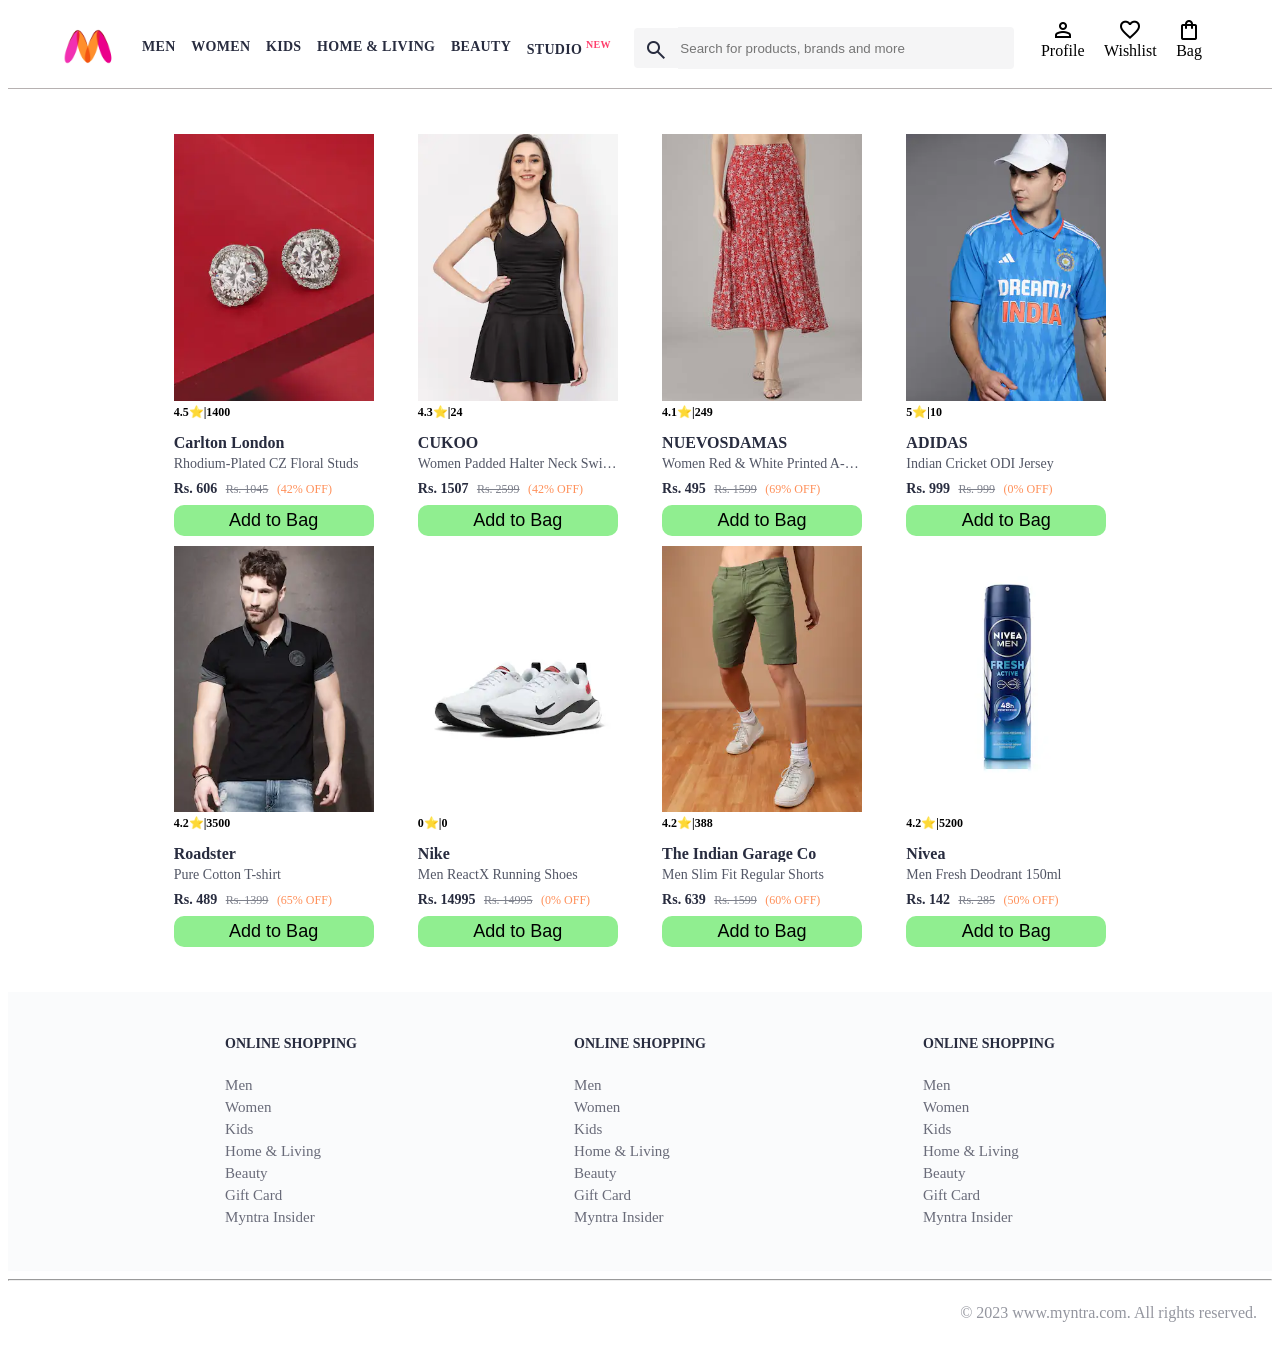
<file: index.html>
<!DOCTYPE html>
<html lang="en">
  <head>
    <title>Myntra Functional Clone</title>
    <link rel="stylesheet" href="css/index.css" />
    <link
      rel="stylesheet"
      href="https://fonts.googleapis.com/css2?family=Material+Symbols+Outlined:opsz,wght,FILL,GRAD@20..48,100..700,0..1,-50..200"
    />
  </head>

  <body>
    <header>
      <div class="logo_container">
        <a href="#"
          ><img
            class="myntra_home"
            src="images/myntra_logo.webp"
            alt="Myntra Home"
        /></a>
      </div>
      <nav class="nav_bar">
        <a href="#">Men</a>
        <a href="#">Women</a>
        <a href="#">Kids</a>
        <a href="#">Home & Living</a>
        <a href="#">Beauty</a>
        <a href="#">Studio <sup>New</sup></a>
      </nav>
      <div class="search_bar">
        <span class="material-symbols-outlined search_icon">search</span>
        <input
          class="search_input"
          placeholder="Search for products, brands and more"
        />
      </div>
      <div class="action_bar">
        <div class="action_container">
          <span class="material-symbols-outlined action_icon">person</span>
          <span class="action_name">Profile</span>
        </div>

        <div class="action_container">
          <span class="material-symbols-outlined action_icon">favorite</span>
          <span class="action_name">Wishlist</span>
        </div>

        <a class="action_container" href="pages/bag.html">
          <span class="material-symbols-outlined action_icon"
            >shopping_bag</span
          >
          <span class="action_name">Bag</span>
          <span class="bag-item-count">0</span>
        </a>
      </div>
    </header>
    <main>
      <div class="items-container"></div>
    </main>
    <footer>
      <div class="footer_container">
        <div class="footer_column">
          <h3>ONLINE SHOPPING</h3>

          <a href="#">Men</a>
          <a href="#">Women</a>
          <a href="#">Kids</a>
          <a href="#">Home & Living</a>
          <a href="#">Beauty</a>
          <a href="#">Gift Card</a>
          <a href="#">Myntra Insider</a>
        </div>

        <div class="footer_column">
          <h3>ONLINE SHOPPING</h3>

          <a href="#">Men</a>
          <a href="#">Women</a>
          <a href="#">Kids</a>
          <a href="#">Home & Living</a>
          <a href="#">Beauty</a>
          <a href="#">Gift Card</a>
          <a href="#">Myntra Insider</a>
        </div>

        <div class="footer_column">
          <h3>ONLINE SHOPPING</h3>

          <a href="#">Men</a>
          <a href="#">Women</a>
          <a href="#">Kids</a>
          <a href="#">Home & Living</a>
          <a href="#">Beauty</a>
          <a href="#">Gift Card</a>
          <a href="#">Myntra Insider</a>
        </div>
      </div>
      <hr />

      <div class="copyright">© 2023 www.myntra.com. All rights reserved.</div>
    </footer>

    <script src="data/items.js"></script>
    <script src="scripts/index.js"></script>
  </body>
</html>
</file>
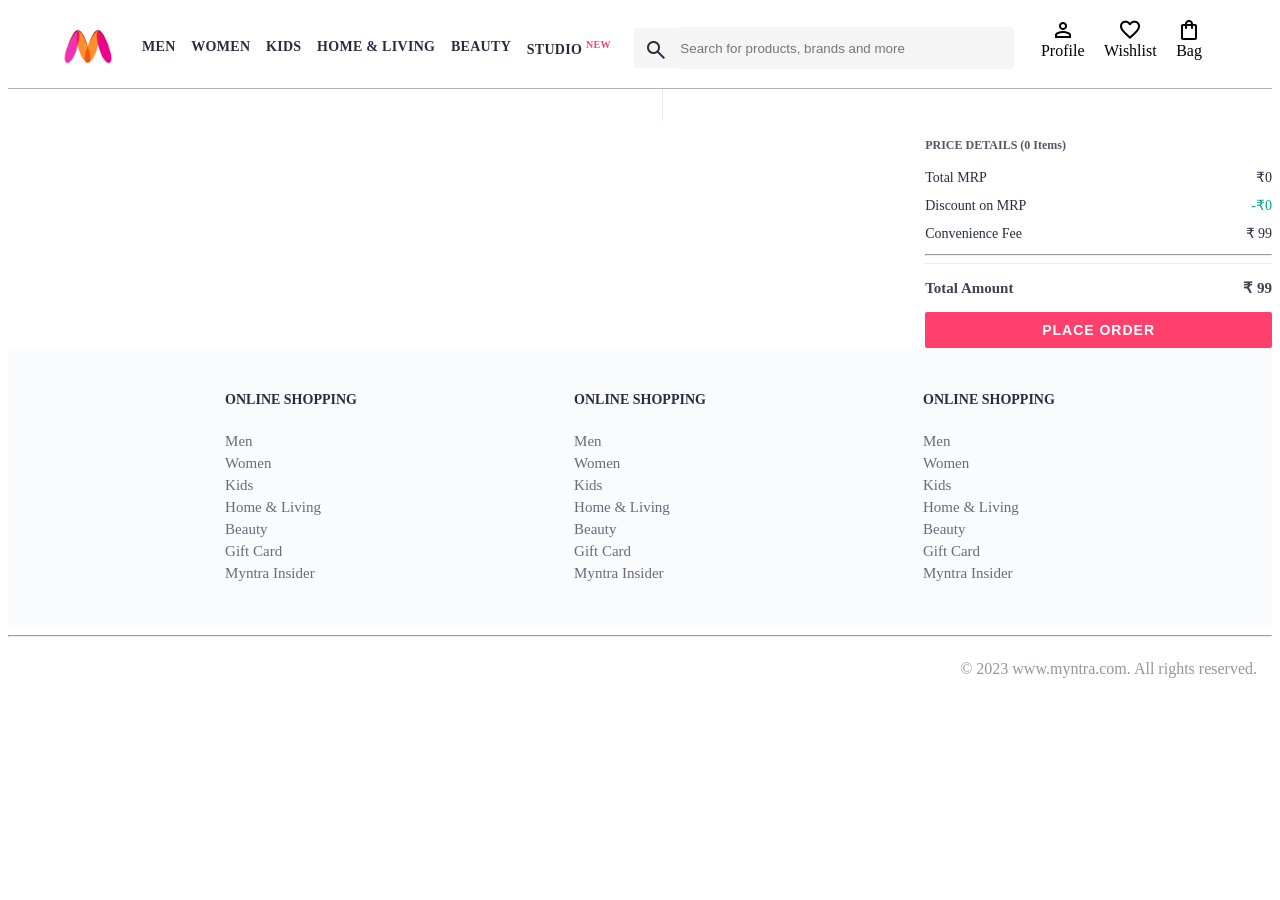
<file: pages/bag.html>
<!DOCTYPE html>
<html lang="en">

<head>
  <title>Myntra Clone</title>
  <link rel="stylesheet" href="../css/index.css">
  <link rel="stylesheet" href="../css/bag.css">
  <link rel="stylesheet"
    href="https://fonts.googleapis.com/css2?family=Material+Symbols+Outlined:opsz,wght,FILL,GRAD@20..48,100..700,0..1,-50..200" />
</head>

<body>
  <header>
    <div class="logo_container">
      <a href="#"><img class="myntra_home" src="../images/myntra_logo.webp" alt="Myntra Home"></a>
    </div>
    <nav class="nav_bar">
      <a href="#">Men</a>
      <a href="#">Women</a>
      <a href="#">Kids</a>
      <a href="#">Home & Living</a>
      <a href="#">Beauty</a>
      <a href="#">Studio <sup>New</sup></a>
    </nav>
    <div class="search_bar">
      <span class="material-symbols-outlined search_icon">search</span>
      <input class="search_input" placeholder="Search for products, brands and more">
    </div>
    <div class="action_bar">
      <div class="action_container">
        <span class="material-symbols-outlined action_icon">person</span>
        <span class="action_name">Profile</span>
      </div>

      <div class="action_container">
        <span class="material-symbols-outlined action_icon">favorite</span>
        <span class="action_name">Wishlist</span>
      </div>

      <div class="action_container">
        <span class="material-symbols-outlined action_icon">shopping_bag</span>
        <span class="action_name">Bag</span>
        <span class="bag-item-count">0</span>
      </div>
    </div>
  </header>
  <main>
    <div class="bag-page">
      <div class="bag-items-container">
      </div>

    </div>
    <div class="bag-summary">
      
    </div>

    </div>
  </main>
  <footer>
    <div class="footer_container">
      <div class="footer_column">
        <h3>ONLINE SHOPPING</h3>

        <a href="#">Men</a>
        <a href="#">Women</a>
        <a href="#">Kids</a>
        <a href="#">Home & Living</a>
        <a href="#">Beauty</a>
        <a href="#">Gift Card</a>
        <a href="#">Myntra Insider</a>
      </div>

      <div class="footer_column">
        <h3>ONLINE SHOPPING</h3>

        <a href="#">Men</a>
        <a href="#">Women</a>
        <a href="#">Kids</a>
        <a href="#">Home & Living</a>
        <a href="#">Beauty</a>
        <a href="#">Gift Card</a>
        <a href="#">Myntra Insider</a>
      </div>

      <div class="footer_column">
        <h3>ONLINE SHOPPING</h3>

        <a href="#">Men</a>
        <a href="#">Women</a>
        <a href="#">Kids</a>
        <a href="#">Home & Living</a>
        <a href="#">Beauty</a>
        <a href="#">Gift Card</a>
        <a href="#">Myntra Insider</a>
      </div>
    </div>
    <hr>

    <div class="copyright">
      © 2023 www.myntra.com. All rights reserved.
    </div>
  </footer>
  <script src="../data/items.js"></script>
  <script src="../scripts/index.js"></script>
  <script src="../scripts/bag.js"></script>
</body>

</html>
</file>
<file: css/index.css>
/***************** Item Page CSS **************************/

.item-details {
    cursor: pointer;
    width: 250px;
    margin: 10px;
}

.stars {
    font-size: 12px;
    font-weight: 700;
    text-align: left;
}

.company {
    font-size: 18px;
    font-weight: 700;
    line-height: 1;
    color: #282c3f;
    margin-bottom: 6px;
    overflow: hidden;
    text-overflow: ellipsis;
    white-space: nowrap;
    margin-top: 20px;
}

.item-name {
    color: #535766;
    font-size: 16px;
    line-height: 1;
    margin-bottom: 0;
    margin-top: 0;
    overflow: hidden;
    text-overflow: ellipsis;
    white-space: nowrap;
    font-weight: 400;
    display: block;
}

.price-container {
    margin-top: 10px;
}

.current-price {
    font-size: 14px;
    font-weight: 700;
    color: #282c3f;
}

.original-price {
    text-decoration: line-through;
    color: #7e818c;
    font-weight: 400;
    margin-left: 5px;
    font-size: 12px;
}

.discount-percentage {
    color: #ff905a;
    font-weight: 400;
    font-size: 12px;
    margin-left: 5px;
}

.btn-bag {
    background-color: lightgreen;
    border: none;
    padding: 5px 15px;
    border-radius: 10px;
    width: 100%;
    margin-top: 7px;
    font-size: 20px;
    cursor: pointer;
}

.bag-items {
    background-color: #f16565;
    white-space: nowrap;
    text-align: center;
    line-height: 18px;
    padding: 0 6px;
    height: 18px;
    position: relative;
    border-radius: 50%;
    font-size: 12px;
    color: #fff;
    left: 13px;
    top: -44px;
    font-weight: 700;
    cursor: pointer;
}

*/ * {
    margin: 0;
    padding: 0;
    font-family: Assistant, -apple-system, BlinkMacSystemFont, Segoe UI, Roboto, Helvetica, Arial, sans-serif;
    box-sizing: border-box;
}

header {
    display: flex;
    background-color: #ffffff;
    height: 80px;
    justify-content: space-between;
    align-items: center;
    border-bottom: 1px solid #b6b1b1;
}

.myntra_home {
    height: 45px;
}

.logo_container {
    margin-left: 4%;
}

.action_bar {
    margin-right: 4%;
}

.nav_bar {
    display: flex;
    min-width: 500px;
    justify-content: space-evenly;
}

.nav_bar a {
    font-size: 14px;
    letter-spacing: .3px;
    color: #282c3f;
    font-weight: 700;
    text-transform: uppercase;
    text-decoration: none;
    padding: 28px 0;
    /* border-bottom: 5px solid #ffffff; */
}

.nav_bar a:hover {
    border-bottom: 4px solid #f54e77;
    padding-bottom: 26px;
}

.nav_bar a sup {
    color: #ff3f6c;
    font-size: 10px;
}

.search_bar {
    height: 40px;
    min-width: 200px;
    width: 30%;
    display: flex;
    align-items: center;
}

.search_icon {
    box-sizing: content-box;
    height: 20px;
    padding: 10px;

    background-color: #f5f5f6;
    color: #282c3f;
    font-weight: 300;
    border-radius: 4px 0 0 4px;
}

.search_input {
    color: #696e79;
    background-color: #f5f5f6;
    flex-grow: 1;
    height: 40px;
    border: 0;
    border-radius: 0 4px 4px 0;
}

.action_bar {
    display: flex;
    min-width: 200px;
    justify-content: space-evenly;
}

.action_container {
    display: flex;
    flex-direction: column;
    align-items: center;
}

/* Main section */
.banner_container {
    margin: 40px 0;
}

.banner_image {
    width: 100%;
}

.category_heading {
    text-transform: uppercase;
    color: #3e4152;
    letter-spacing: .15em;
    font-size: 1.8em;
    margin: 50px 0 10px 30px;
    max-height: 5em;
    font-weight: 700;
}

.category-items,
.items-container {
    width: 80%;
    margin: 50px 10%;
    display: flex;
    flex-wrap: wrap;
    justify-content: space-evenly;
}

.sale_item {
    width: 250px;
}

.footer_container {
    padding: 30px 0px 40px 0px;
    background: #FAFBFC;
    display: flex;
    justify-content: space-evenly;
}

.footer_column {
    display: flex;
    flex-direction: column;
}

.footer_column h3 {
    color: #282c3f;
    font-size: 14px;
    margin-bottom: 25px;
}

.footer_column a {
    color: #696b79;
    font-size: 15px;
    text-decoration: none;
    padding-bottom: 5px;
}

.copyright {
    color: #94969f;
    text-align: end;
    padding: 15px;
}

.items-container {
    width: 80%;
    margin: 40px 10%;
}

.item-container {
    width: 200px;
    margin: 5px;
}

.item-image {
    width: 100%;
}

.rating {
    font-size: 12px;
    font-weight: 700;
}

.company-name {
    margin-top: 15px;
    font-size: 16px;
    font-weight: 700;
    line-height: 1;
    color: #282c3f;
    margin-bottom: 6px;
    overflow: hidden;
    text-overflow: ellipsis;
    white-space: nowrap;

}

.item-name {
    color: #535766;
    font-size: 14px;
    line-height: 1;
    margin-bottom: 0;
    margin-top: 0;
    overflow: hidden;
    text-overflow: ellipsis;
    white-space: nowrap;
    font-weight: 400;
    display: block;

}

.price {
    font-size: 14px;
    line-height: 15px;
    color: #282c3f;
    margin-top: 10px;
    white-space: nowrap;
}

.current-price {
    font-size: 14px;
    font-weight: 700;
    color: #282c3f;
}

.original-price {
    text-decoration: line-through;
    color: #7e818c;
    font-weight: 400;
    margin-left: 5px;
    font-size: 12px;
}

.discount {
    color: #ff905a;
    font-weight: 400;
    font-size: 12px;
    margin-left: 5px;
}

.btn-add-bag {
    background-color: lightgreen;
    border: none;
    padding: 5px 15px;
    border-radius: 10px;
    width: 100%;
    margin-top: 8px;
    font-size: 18px;
    cursor: pointer;
}

.bag-item-count {
    background-color: #f16565;
    white-space: nowrap;
    text-align: center;
    line-height: 18px;
    padding: 0 6px;
    height: 18px;
    position: relative;
    border-radius: 50%;
    font-size: 12px;
    color: #fff;
    left: 13px;
    top: -44px;
    font-weight: 700;
    cursor: pointer;
}
.action_container{
    text-decoration: none;
    color:black;
}
.action_name{
    text-decoration: none;
}
a.action_container:link {
    color:black;
    
}
</file>
<file: css/bag.css>
main{
  display: flex;
}


.bag-items-container {
  display: inline-block;
  width: 64%;
  padding-right: 20px;
  border-right: 1px solid #eaeaec;
  padding-top: 32px;
  color: #282c3f;
  font-size: 13px;
  line-height: 1.42857143;
}

.bag-page {
  width: 75%;
  margin-left: 12.5%;
}

.bag-summary {
  vertical-align: top;
  display: inline-block;
  width: 35%;
  padding: 24px 0 0 16px;
  color: #282c3f;
  font-size: 13px;
  line-height: 1.42857143;
}

.bag-details-container {
  margin-bottom: 16px;
}

.price-header {
  font-size: 12px;
  font-weight: 700;
  margin: 24px 0 16px;
  color: #535766;
}

.price-item {
  margin-bottom: 12px;
  line-height: 16px;
  font-size: 14px;
  color: #282c3f;
}

.price-item-value {
  float: right;
}

.priceDetail-base-discount {
  color: #03a685;
}

.price-footer {
  font-weight: 700;
  font-size: 15px;
  padding-top: 16px;
  border-top: 1px solid #eaeaec;
  color: #3e4152;
  line-height: 16px;
}

.btn-place-order {
  width: 100%;
  letter-spacing: 1px;
  font-size: 14px;
  font-weight: 600;
  border-radius: 2px;
  border-width: 0px;
  padding: 10px 16px;
  background-color: rgb(255, 63, 108);
  color: rgb(255, 255, 255);
  cursor: pointer;
}

.bag-item-container {
  margin-bottom: 8px;
  background: #fff;
  font-size: 14px;
  border: 1px solid #eaeaec;
  border-radius: 4px;
  position: relative;
  padding: 12px 12px 0;
}

.item-left-part {
  position: absolute;
  background: rgb(255, 242, 223);
  height: 148px;
  width: 111px;
}

.item-right-part {
  padding-left: 12px;
  position: relative;
  min-height: 148px;
  margin-left: 111px;
  margin-bottom: 12px;
}

.bag-item-img {
  width: 100%;
}

.return-period {
  display: inline-flex;
  font-size: 14px;
  padding-top: 8px;
}

.return-period-days {
  font-weight: 700;
  margin-right: 4px;
}

.delivery-details {
  margin-top: 5px;
  color: #282c3f;
  font-size: 12px;
  letter-spacing: -.1px;
  margin-bottom: 8px;
  line-height: 15px;
}

.delivery-details-days {
  color: #03a685;
}

.remove-from-cart {
  position: absolute;
  font-size: 25px;
  top: 10px;
  right: 18px;
  width: 14px;
  height: 14px;
  cursor: pointer;
}
</file>
